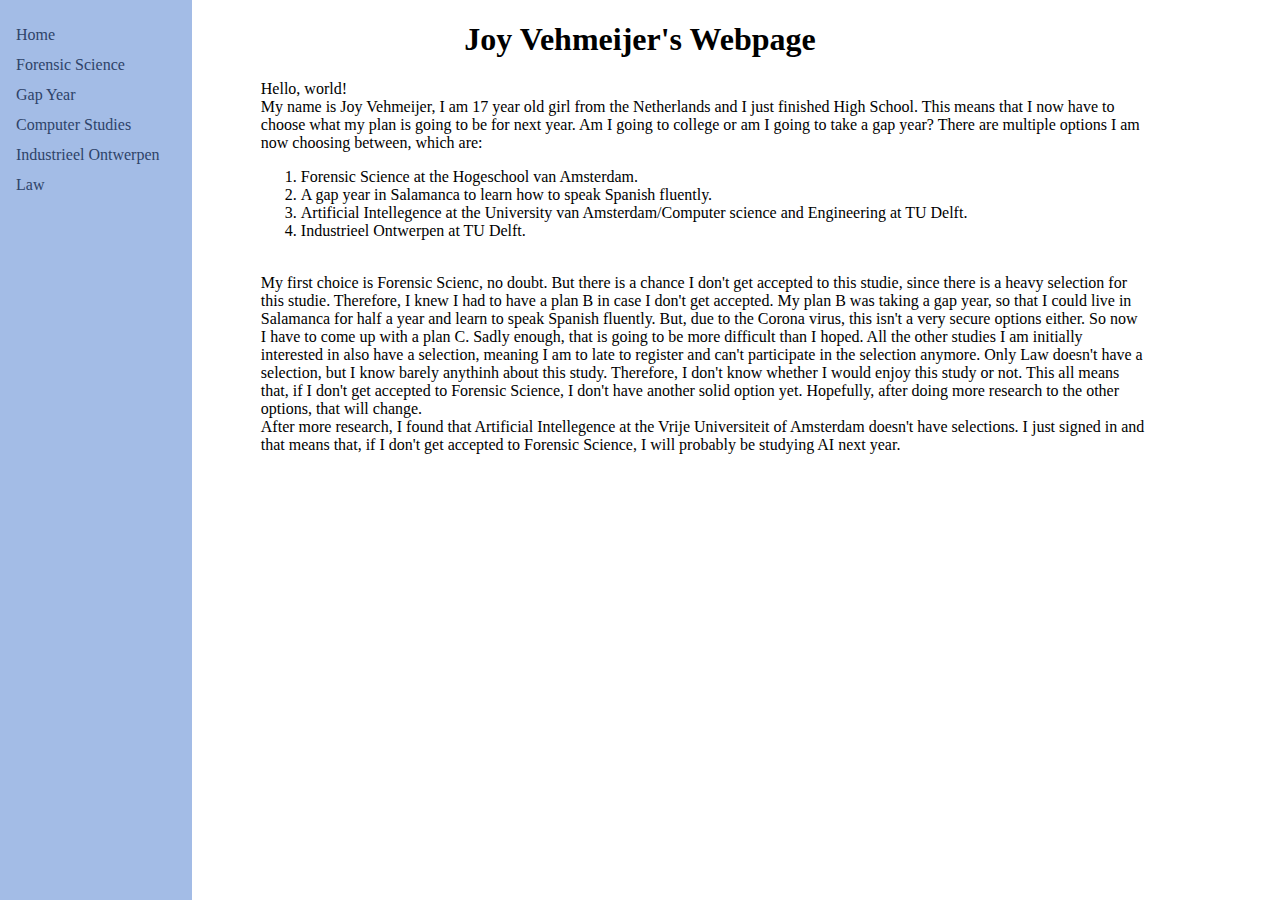
<file: index.html>
<!DOCTYPE html>
<html>
    <head>
        <title>My Webpage</title>
        <link rel="stylesheet" href="index.css">
        <style>
            @media (min-width: 700px) {
                h1::before {
                    content: "Joy Vehmeijer's Webpage";
                }
            }

            @media (max-width: 699px) {
                h1::before {
                    content: "My Webpage!";
                }
            }
        </style>
  </head>
    <body>
        <h1> </h1>

          <div class="sidenav">
            <a href="index.html">Home</a>
            <a href="forensic.html">Forensic Science</a>
            <a href="gapyear.html">Gap Year</a>
            <a href="computer.html">Computer Studies</a>
            <a href="industrieel.html">Industrieel Ontwerpen</a>
            <a href="rechten.html">Law</a>
          </div>


        <p>
          Hello, world! <br> My name is Joy Vehmeijer, I am 17 year old girl from the Netherlands and I just finished High School.
          This means that I now have to choose what my plan is going to be for next year. Am I going to college or am I going to take a gap year?
          There are multiple options I am now choosing between, which are:
          <ol>
            <li> Forensic Science at the Hogeschool van Amsterdam. </li>
            <li> A gap year in Salamanca to learn how to speak Spanish fluently. </li>
            <li> Artificial Intellegence at the University van Amsterdam/Computer science and Engineering at TU Delft.</a> </li>
            <li> Industrieel Ontwerpen at TU Delft.</li> <br>
          </ol>
          <p>
          My first choice is Forensic Scienc, no doubt. But there is a chance I don't get accepted to this studie, since there is a heavy selection for this studie.
          Therefore, I knew I had to have a plan B in case I don't get accepted. My plan B was taking a gap year, so that I could live in Salamanca for half a year
          and learn to speak Spanish fluently. But, due to the Corona virus, this isn't a very secure options either. So now I have to come up with a plan C.
          Sadly enough, that is going to be more difficult than I hoped. All the other studies I am initially interested in also have a selection, meaning I am to late to
          register and can't participate in the selection anymore. Only Law doesn't have a selection, but I know barely anythinh about this study. Therefore, I don't know
          whether I would enjoy this study or not. This all means that, if I don't get accepted to Forensic Science, I don't have another solid option yet. Hopefully, after
          doing more research to the other options, that will change. <br>
          After more research, I found that Artificial Intellegence at the Vrije Universiteit of Amsterdam doesn't have selections. I just signed in and that means that, if I
          don't get accepted to Forensic Science, I will probably be studying AI next year. 
        </p>
    </body>
</html>
</file>
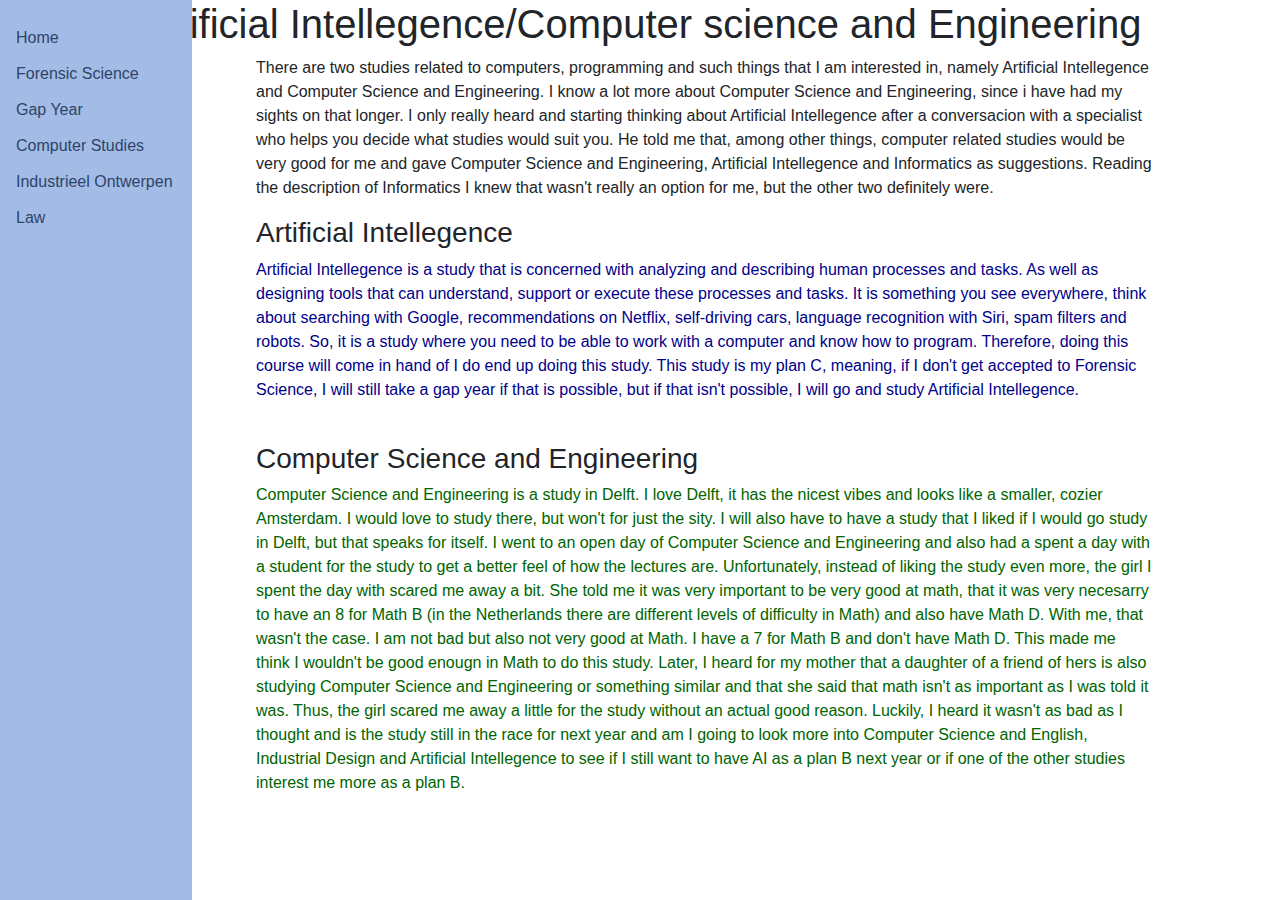
<file: computer.html>
<!DOCTYPE html>
<html>
    <head>
        <title>Computer Studies</title>
        <link rel="stylesheet" href="index.css">
        <link rel="stylesheet" href="https://maxcdn.bootstrapcdn.com/bootstrap/4.0.0/css/bootstrap.min.css" integrity="sha384-Gn5384xqQ1aoWXA+058RXPxPg6fy4IWvTNh0E263XmFcJlSAwiGgFAW/dAiS6JXm" crossorigin="anonymous">

        <style>
            @media (min-width: 1110px) {
                h1::before {
                    content: "Artificial Intellegence/Computer science and Engineering";
                }
            }

            @media (max-width: 1109px) {
                h1::before {
                    content: "AI / CSE";
                }
            }

        </style>
    </head>
    <body>
        <h1>  </h1>

            <div class="sidenav">
              <a href="index.html">Home</a>
              <a href="forensic.html">Forensic Science</a>
              <a href="gapyear.html">Gap Year</a>
              <a href="computer.html">Computer Studies</a>
              <a href="industrieel.html">Industrieel Ontwerpen</a>
              <a href="rechten.html">Law</a>
            </div>

          <p>
            There are two studies related to computers, programming and such things that I am interested in, namely Artificial Intellegence and Computer Science and Engineering.
            I know a lot more about Computer Science and Engineering, since i have had my sights on that longer. I only really heard and starting thinking about Artificial Intellegence
            after a conversacion with a specialist who helps you decide what studies would suit you. He told me that, among other things, computer related studies would be very good
            for me and gave Computer Science and Engineering, Artificial Intellegence and Informatics as suggestions. Reading the description of Informatics I knew that wasn't really an
            option for me, but the other two definitely were.
          </p>

            <h3> Artificial Intellegence </h3>
              <p id="Artificial">
            Artificial Intellegence is a study that is concerned with analyzing and describing human processes and tasks. As well as designing tools that can understand, support or
            execute these processes and tasks. It is something you see everywhere, think about searching with Google, recommendations on Netflix, self-driving cars, language recognition
            with Siri, spam filters and robots. So, it is a study where you need to be able to work with a computer and know how to program. Therefore, doing this course will come in hand
            of I do end up doing this study. This study is my plan C, meaning, if I don't get accepted to Forensic Science, I will still take a gap year if that is possible, but if that isn't
            possible, I will go and study Artificial Intellegence.
          </p>
              <br>
            <h3> Computer Science and Engineering </h3>
              <p id="Computer">
            Computer Science and Engineering is a study in Delft. I love Delft, it has the nicest vibes and looks like a smaller, cozier Amsterdam. I would love to study there, but won't for just the sity.
            I will also have to have a study that I liked if I would go study in Delft, but that speaks for itself. I went to an open day of Computer Science and Engineering and also had a spent a day with
            a student for the study to get a better feel of how the lectures are. Unfortunately, instead of liking the study even more, the girl I spent the day with scared me away a bit. She told me it
            was very important  to be very good at math, that it was very necesarry to have an 8 for Math B (in the Netherlands there are different levels of difficulty in Math) and also have Math D.
            With me, that wasn't the case. I am not bad but also not very good at Math. I have a 7 for Math B and don't have Math D. This made me think I wouldn't be good enougn in Math to do this study.
            Later, I heard for my mother that a daughter of a friend of hers is also studying Computer Science and Engineering or something similar and that she said that math isn't as important as I was
            told it was. Thus, the girl scared me away a little for the study without an actual good reason. Luckily, I heard it wasn't as bad as I thought and is the study still in the race for next year
            and am I going to look more into Computer Science and English, Industrial Design and Artificial Intellegence to see if I still want to have AI as a plan B next year or if one of the other studies
            interest me more as a plan B.
              </p>


    </body>
</html>
</file>
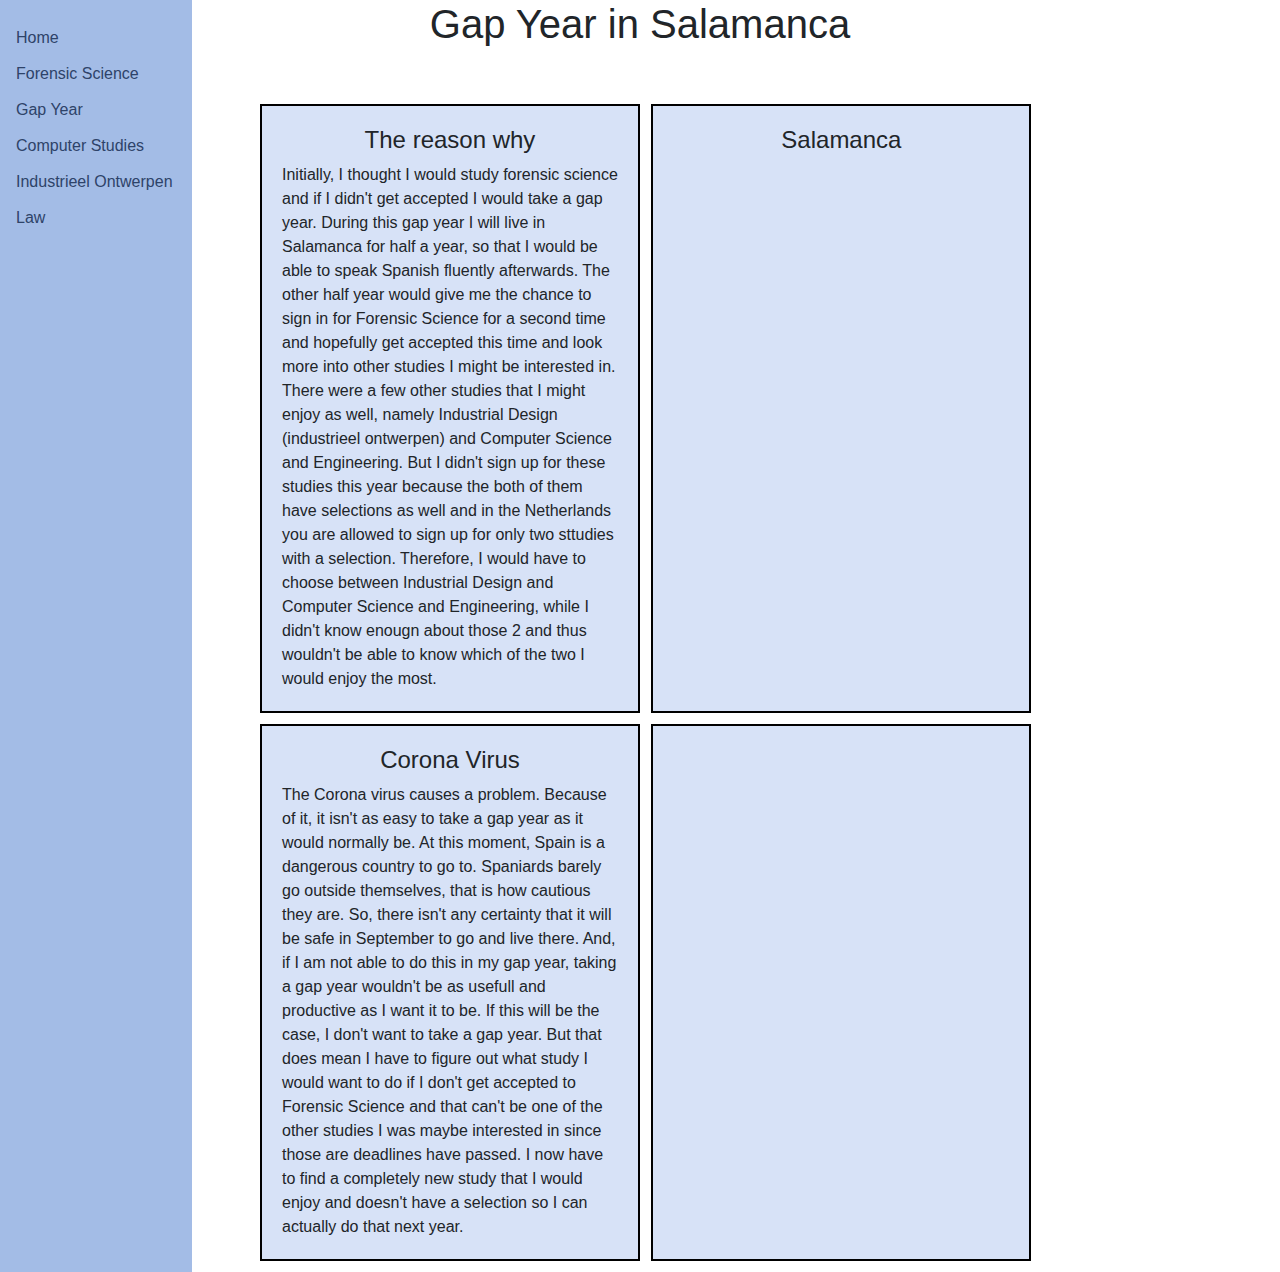
<file: gapyear.html>
<!DOCTYPE html>
<html>
    <head>
        <title>Gap Year</title>
        <link rel="stylesheet" href="https://maxcdn.bootstrapcdn.com/bootstrap/4.0.0/css/bootstrap.min.css" integrity="sha384-Gn5384xqQ1aoWXA+058RXPxPg6fy4IWvTNh0E263XmFcJlSAwiGgFAW/dAiS6JXm" crossorigin="anonymous">
        <link rel="stylesheet" href="index.css">

        <style>
            @media (min-width: 700px) {
                h1::before {
                    content: "Gap Year in Salamanca";
                }
            }

            @media (max-width: 699px) {
                h1::before {
                    content: "Gap Year";
                }
            }

        </style>
    </head>
    <body>
        <h1>  </h1> <br><br>

            <div class="sidenav">
          <a href="index.html">Home</a>
          <a href="forensic.html">Forensic Science</a>
          <a href="gapyear.html">Gap Year</a>
          <a href="computer.html">Computer Studies</a>
          <a href="industrieel.html">Industrieel Ontwerpen</a>
          <a href="rechten.html">Law</a>
          </div>

          <div class="container">
            <div class="row justify-content-center">
                  <div class="col-4">
                    <h4> The reason why </h4>
                    Initially, I thought I would study forensic science and if I didn't get accepted I would take a gap year. During this gap year I will live in Salamanca for half a year, so that I would
                    be able to speak Spanish fluently afterwards. The other half year would give me the chance to sign in for Forensic Science for a second time and hopefully get accepted this time
                    and look more into other studies I might be interested in. There were a few other studies that I might enjoy as well, namely Industrial Design (industrieel ontwerpen) and Computer Science
                    and Engineering. But I didn't sign up for these studies this year because the both of them have selections as well and in the Netherlands you are allowed to sign up for only two sttudies with
                    a selection. Therefore, I would have to choose between Industrial Design and Computer Science and Engineering, while I didn't know enougn about those 2 and thus wouldn't be able to know which
                    of the two I would enjoy the most.
                  </div>
                  <div class="col-4">
                    <h4> Salamanca </h4>
                  </div>
                  <div class="col-4">
                    <h4> Corona Virus</h4>
                    The Corona virus causes a problem. Because of it, it isn't as easy to take a gap year as it would normally be. At this moment, Spain is a dangerous country to go to. Spaniards barely go outside
                    themselves, that is how cautious they are. So, there isn't any certainty that it will be safe in September to go and live there. And, if I am not able to do this in my gap year, taking a gap year
                    wouldn't be as usefull and productive as I want it to be. If this will be the case, I don't want to take a gap year. But that does mean I have to figure out what study I would want to do if I
                    don't get accepted to Forensic Science and that can't be one of the other studies I was maybe interested in since those are deadlines have passed. I now have to find a completely new study that
                    I would enjoy and doesn't have a selection so I can actually do that next year. 
                  </div>
                  <div class="col-4">

                  </div>
              </div>
          </div>

    </body>
</html>
</file>
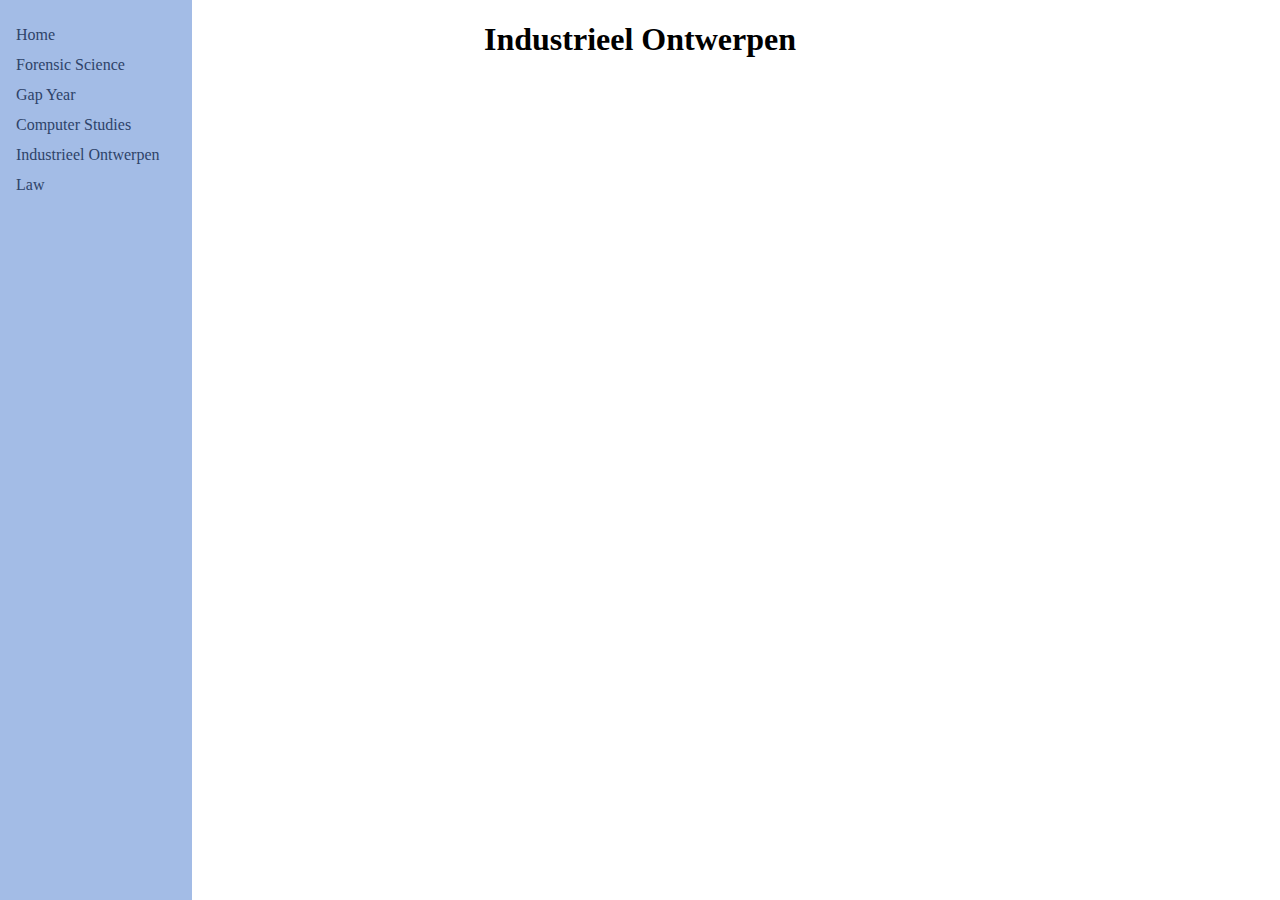
<file: industrieel.html>
<!DOCTYPE html>
<html>
    <head>
        <title>Industrieel Ontwerpen</title>
        <link rel="stylesheet" href="index.css">
        <style>
            @media (min-width: 1100px) {
                .sidenav{
                  width: 15%
                }
            }

            @media (max-width: 1099px) {
                .sidenav{
                  width: 17%
                }
            }
        </style>

    </head>
    <body>
        <h1> Industrieel Ontwerpen </h1>
          <p>
            <div class="sidenav">
          <a href="index.html">Home</a>
          <a href="forensic.html">Forensic Science</a>
          <a href="gapyear.html">Gap Year</a>
          <a href="computer.html">Computer Studies</a>
          <a href="industrieel.html">Industrieel Ontwerpen</a>
          <a href="rechten.html">Law</a>
          </div>
          </p>
    </body>
</html>
</file>
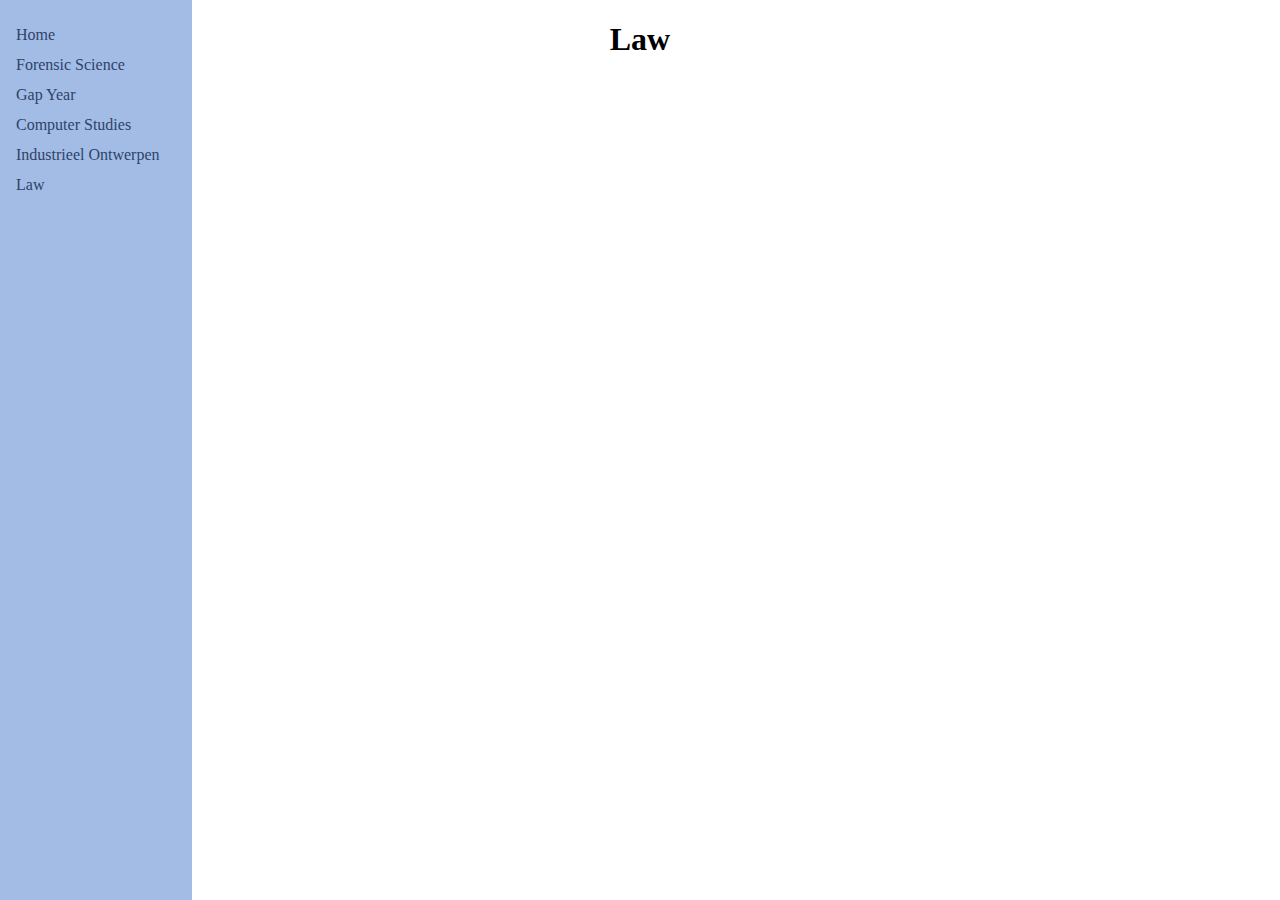
<file: rechten.html>
<!DOCTYPE html>
<html>
    <head>
        <title>Law</title>
        <link rel="stylesheet" href="index.css">
        <style>
            @media (min-width: 1100px) {
                .sidenav{
                  width: 15%
                }
            }

            @media (max-width: 1099px) {
                .sidenav{
                  width: 17%
                }
            }
        </style>

    </head>
    <body>
        <h1> Law </h1>
          <p>
            <div class="sidenav">
          <a href="index.html">Home</a>
          <a href="forensic.html">Forensic Science</a>
          <a href="gapyear.html">Gap Year</a>
          <a href="computer.html">Computer Studies</a>
          <a href="industrieel.html">Industrieel Ontwerpen</a>
          <a href="rechten.html">Law</a>
          </div>
          </p>
    </body>
</html>
</file>
<file: index.css>
h1, h4 {
  text-align: center;
}

p, ol, ul, h3 {
  margin-left: 20%;
}

p {
  margin-right: 10%;
}

#Artificial, #Computer {
  margin-right: 10%;
  margin-left: 20%;
}

#Artificial {
  color: darkblue;
}

#Computer {
  color: darkgreen;
}

.sidenav {
  height: 150%;
  position: fixed;
  z-index: 1;
  top: 0;
  left: 0;
  background-color: #a3bce6;
  overflow-x: hidden;
  padding-top: 20px;
}
.sidenav a {
  padding: 6px 8px 6px 16px;
  text-decoration: none;
  font-size: 16px;
  color: #2e4369;
  display: block;
  border: none;
  background: none;
  width: 100%;
  text-align: left;
  cursor: pointer;
  outline: none;
}
.sidenav a:hover {
  color: #d1dcf0;
}

@media (min-width: 1100px) {
  .sidenav {
    width: 15%;
  }
}
@media (max-width: 1099px) {
  .sidenav {
    width: 17%;
  }
}
.row > div {
  padding: 20px;
  background-color: #d7e2f7;
  border: 2px solid black;
  margin-left: 1%;
  margin-bottom: 1%;
}

.planC, .planB, .planA {
  font-family: sans-serif;
  font-size: 18px;
  font-weight: bold;
  border: 1px solid black;
  padding: 20px;
  margin-left: 20%;
}

.planA {
  background-color: green;
}

.planB {
  background-color: orange;
}

.planC {
  background-color: red;
}

/*# sourceMappingURL=index.css.map */

/*# sourceMappingURL=index.css.map */
</file>
